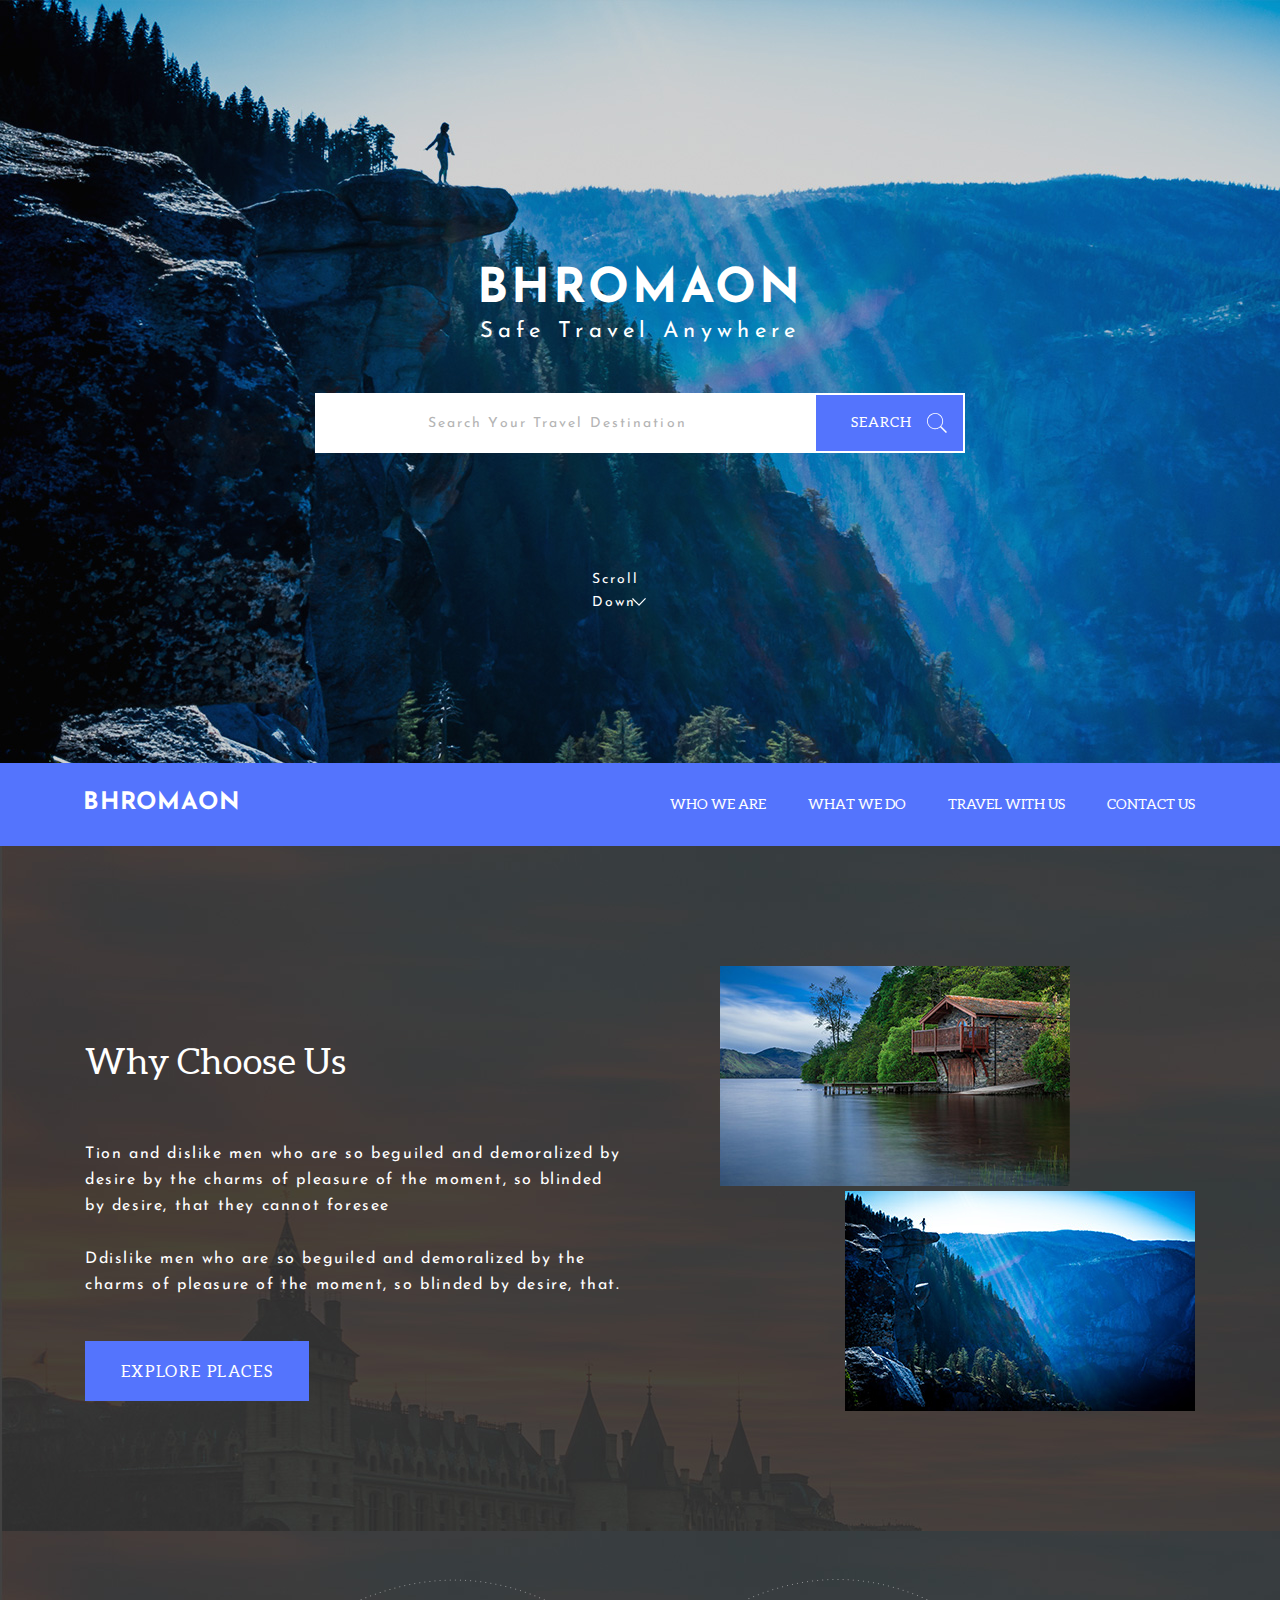
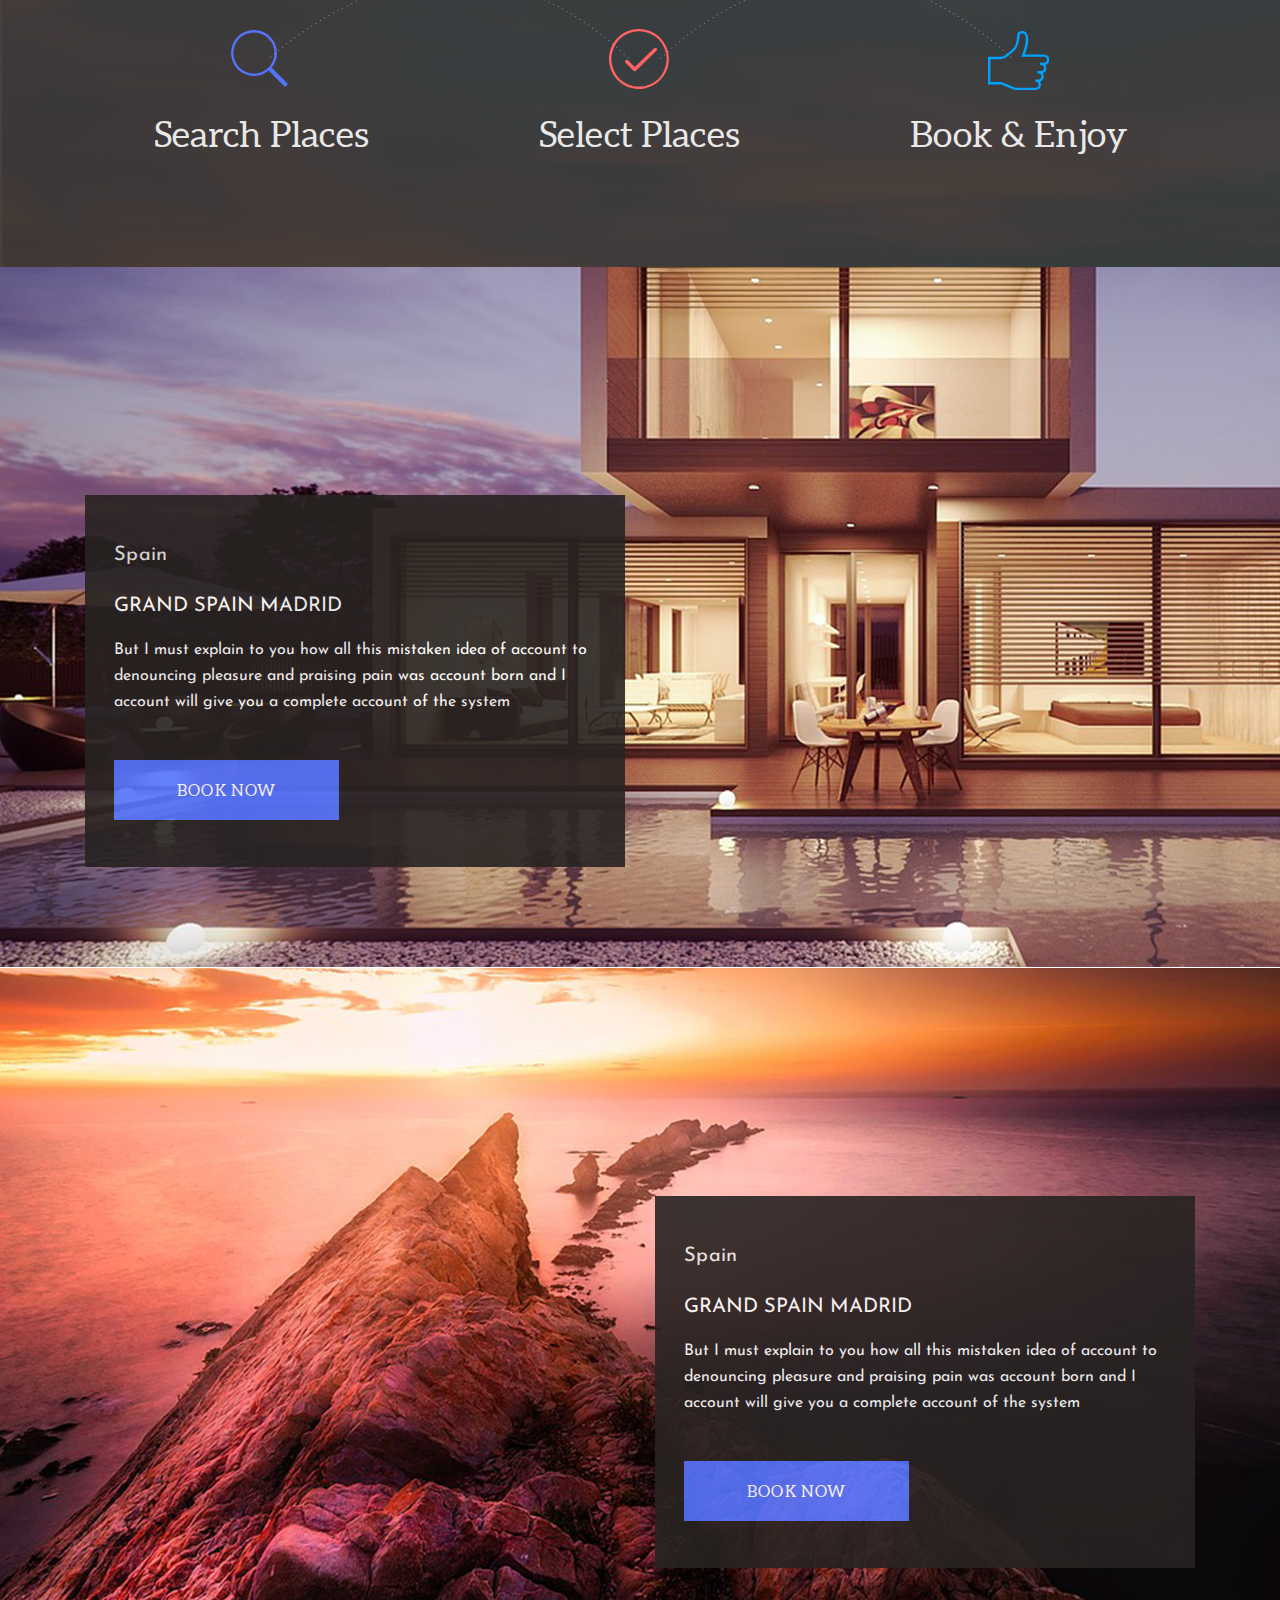
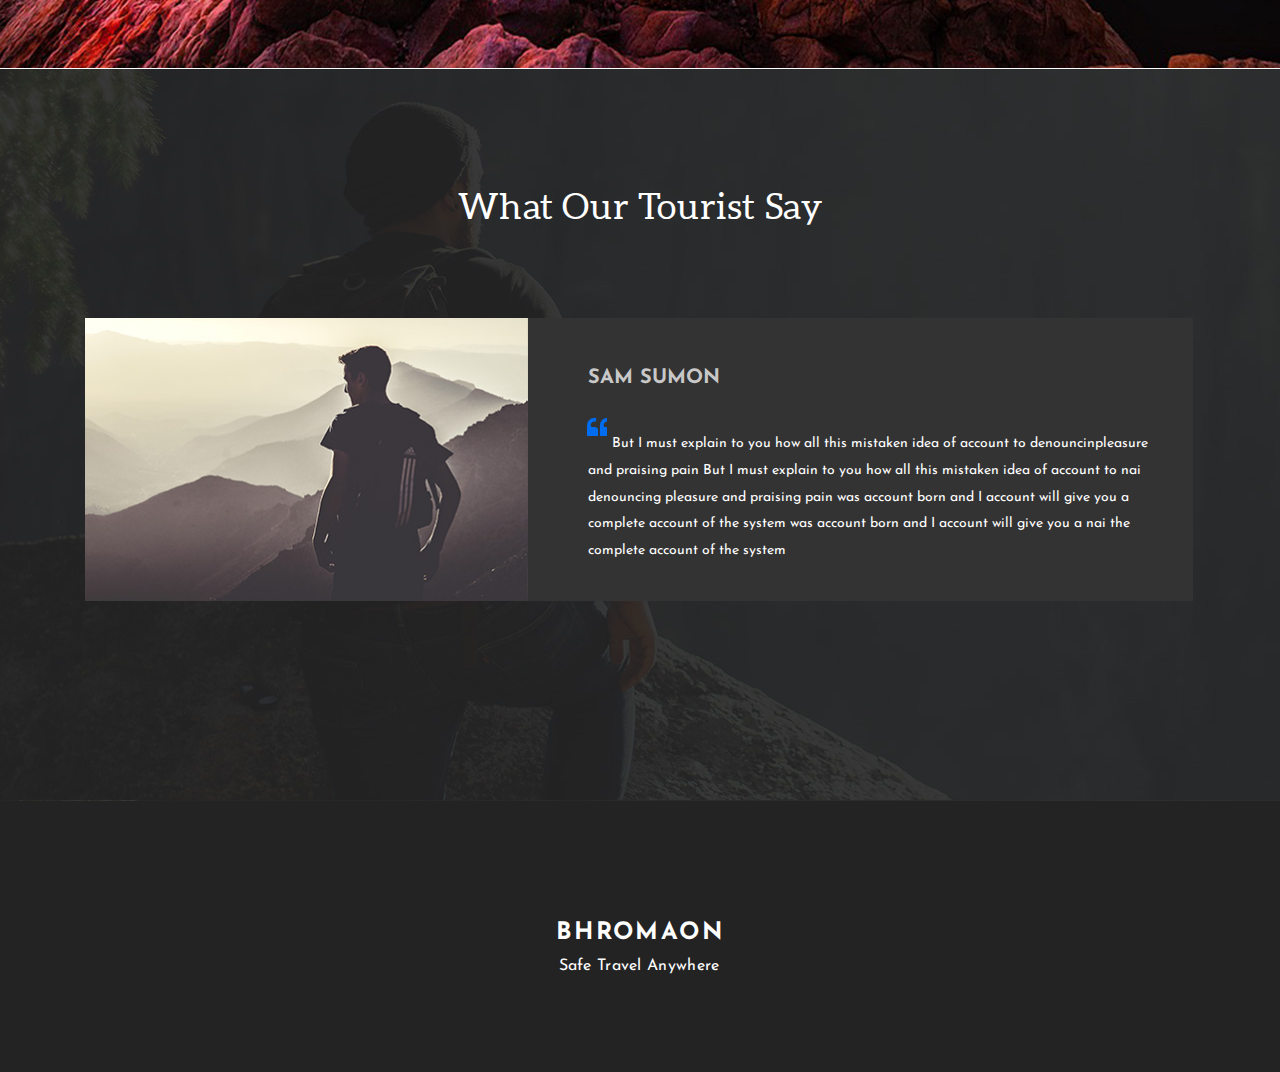
<file: index.html>
<!DOCTYPE html>
<html lang="en">
<head>
	<meta charset="UTF-8">
	<title>Travel More</title>
	<link rel="icon" href="img/travel.png">
	<link rel="stylesheet" href="css/style.css">
	<link href="https://fonts.googleapis.com/css?family=Josefin+Sans:400,700" rel="stylesheet">
	<link rel="stylesheet" href="https://use.fontawesome.com/releases/v5.2.0/css/all.css" integrity="sha384-hWVjflwFxL6sNzntih27bfxkr27PmbbK/iSvJ+a4+0owXq79v+lsFkW54bOGbiDQ" crossorigin="anonymous">
</head>
<body>
	<header class="header">
		<div class="container">
			<h1 class="hero hero--header">Bhromaon</h1>
			<p class="header__text">Safe Travel Anywhere</p>
			<form action="#" class="header__form  form">
				<input class="form__input" type="search" required placeholder="Search Your Travel Destination">
				<button class="form__btn  btn" type="Submit">Search</button>
			</form>
			<a href="#choose-us" class="scroll">
				Scroll Down
			</a>
		</div>
		<div class="wrapper">
			<div class="container">
				<div class="menu">
					<a href="#" class="hero  hero--nav">
						Bhromaon
					</a>
					<nav class="nav">
						<ul class="categories-nav">
							<li class="categories-nav__item">
								<a href="#" class="categories-nav__link">Who We Are</a>
							</li>
							<li class="categories-nav__item">
								<a href="#" class="categories-nav__link">What We Do</a>
							</li>
							<li class="categories-nav__item">
								<a href="#" class="categories-nav__link">Travel With Us</a>
							</li>
							<li class="categories-nav__item">
								<a href="#" class="categories-nav__link">Contact Us</a>
							</li>
						</ul>
					</nav>
				</div>
			</div>
		</div>
	</header>
	<main>
		<section id="choose-us" class="choose-us">
			<div class="container">
				<div class="choose-us__card">
					<div class="card  card--choose-us">
						<h2 class="card__tittle  card__tittle--choose-us">Why Choose Us</h2>
						<p class="card__text  card__text--choose-us">
							Tion and dislike men who are so beguiled and demoralized by desire by the charms of pleasure of the moment, so blinded by desire, that they cannot foresee
						</p>
						<p class="card__text  card__text--choose-us">
							Ddislike men who are so beguiled and demoralized by the charms of pleasure of the moment, so blinded by desire, that.
						</p>
						<div class="btn  btn--choose-us">
							<a href="#">
								Explore Places
							</a>
						</div>
					</div>
					<div class="gallery  gallery--choose-us">
						<img class="gallery__photo  gallery__photo--first" src="img/hause-on-lake.jpg" alt="Hause on lake">
						<img class="gallery__photo gallery__photo--second" src="img/assasin-humen.jpg" alt="Assasin humen">
					</div>
				</div>
				<ul class="choose-us__advantages  advantages">
					<li class="advantages__item  advantages__item--search">
						Search Places
					</li>
					<li class="advantages__item  advantages__item--select">
						Select Places
					</li>
					<li class="advantages__item  advantages__item--enjoy">
						Book & Enjoy
					</li>
				</ul>
			</div>
		</section>
		<section class="travel">
			<article class="travel__spain-first">
				<div class="container">
					<div class="blockquote  blockquote--travel">
						<h3 class="blockquote__tittle  blockquote__tittle--travel">
							Spain
						</h3>
						<p class="blockquote__names">
							Grand Spain Madrid
						</p>
						<p class="blockquote__text  blockquote__text--travel">
							But I must explain to you how all this mistaken idea of account to denouncing pleasure and praising pain was account  born and I account will give you a complete account of the system
						</p>
						<div class="btn  btn--travel">
							<a href="#">
								Book Now
							</a>
						</div>
					</div>
				</div>
			</article>
			<article class="travel__spain-second">
				<div class="container">
					<div class="container__wrapper">
						<div class="blockquote  blockquote--travel">
							<h3 class="blockquote__tittle  blockquote__tittle--travel">
								Spain
							</h3>
							<p class="blockquote__names">
								Grand Spain Madrid
							</p>
							<p class="blockquote__text  blockquote__text--travel">
								But I must explain to you how all this mistaken idea of account to denouncing pleasure and praising pain was account  born and I account will give you a complete account of the system
							</p>
							<div class="btn  btn--travel">
								<a href="#">
									Book Now
								</a>
							</div>
						</div>
					</div>
				</div>
			</article>
		</section>
		<section class="comment">
			<div class="container">
				<h2 class="card__tittle  card__tittle--comment">
					What Our  Tourist Say
				</h2>
				<article class="card  card--comment">
					<div class="gallery  gallery--comment">
						<img src="img/sam-sumon.jpg" alt="Sam Sumon">
					</div>
					<blockquote class="blockquote  blockquote--comment">
						<h3 class="blockquote__tittle  blockquote__tittle--comment">Sam Sumon</h3>
						<p class="blockquote__text  blockquote__text--comment">
							&nbsp;&nbsp;&nbsp;&nbsp;&nbsp;&nbsp;But I must explain to you how all this mistaken idea of account to denouncinpleasure and praising pain  But I must explain to you how all this mistaken idea of account to nai denouncing pleasure and praising pain was account  born and I account will give you a complete account of the system was account  born and I account will give you a nai the complete account of the system
						</p>
					</blockquote>
				</article>
			</div>
		</section>
	</main>
	<footer class="footer">
		<div class="container">
			<a class="hero  hero--footer" href="#">
				Bhromaon
			</a>
			<p class="footer__tagline">
				Safe Travel Anywhere
			</p>
			<ul class="footer__nav  nav">
				<li class="nav__item">
					<a class="nav__link  nav__link--facebook" href="https://uk-ua.facebook.com">
						<i class="fab fa-facebook-f"></i>
					</a>
				</li>
				<li class="nav__item">
					<a class="nav__link  nav__link--twitter" href="https://twitter.com">
						<i class="fab fa-twitter"></i>
					</a>
				</li>
				<li class="nav__item">
					<a class="nav__link  nav__link--linkedin" href="https://www.linkedin.com/">
						<i class="fab fa-linkedin-in"></i>
					</a>
				</li>
				<li class="nav__item">
					<a class="nav__link  nav__link--youtube" href="https://www.youtube.com">
						<i class="fab fa-youtube"></i>
					</a>
				</li>
				<li class="nav__item">
					<a class="nav__link  nav__link--pinterest" href="https://www.pinterest.com/">
						<i class="fab fa-pinterest"></i>
					</a>
				</li>
			</ul>
		</div>
	</footer>
	
</body>
</html>
</file>
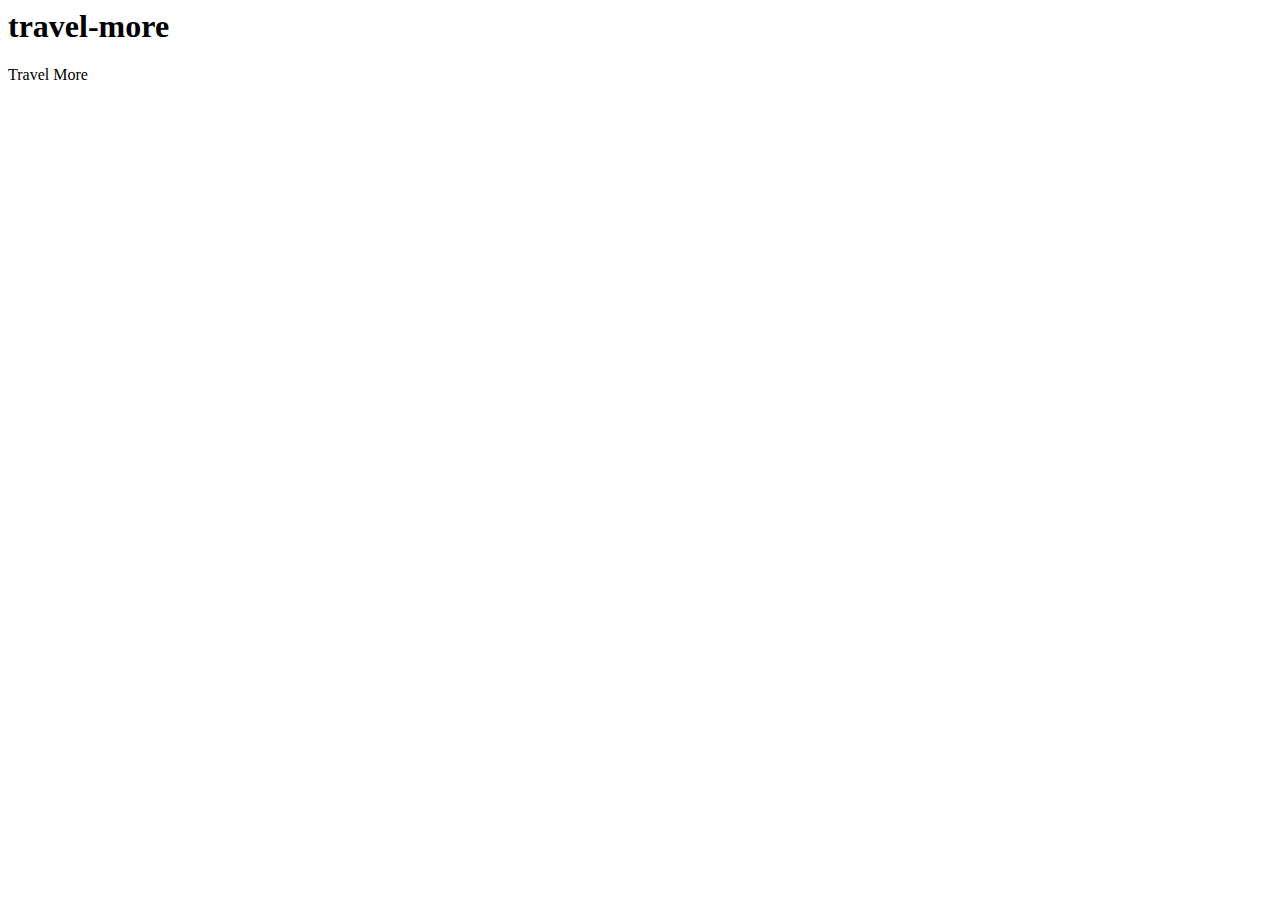
<file: README.html>
<html>
      <head>
        <meta charset="UTF-8">
        <title>README.md</title>
      </head>
      <body>
        <h1 id="travel-more">travel-more</h1>
<p>Travel More</p>

      </body>
    </html>
</file>
<file: css/style.css>
/*! normalize.css v8.0.0 | MIT License | github.com/necolas/normalize.css */
/* Document
   ========================================================================== */
/**
 * 1. Correct the line height in all browsers.
 * 2. Prevent adjustments of font size after orientation changes in iOS.
 */
html {
  line-height: 1.15;
  /* 1 */
  -webkit-text-size-adjust: 100%;
  /* 2 */ }

/* Sections
   ========================================================================== */
/**
 * Remove the margin in all browsers.
 */
body {
  margin: 0; }

/**
 * Correct the font size and margin on `h1` elements within `section` and
 * `article` contexts in Chrome, Firefox, and Safari.
 */
h1 {
  font-size: 2em;
  margin: 0.67em 0; }

/* Grouping content
   ========================================================================== */
/**
 * 1. Add the correct box sizing in Firefox.
 * 2. Show the overflow in Edge and IE.
 */
hr {
  -webkit-box-sizing: content-box;
  box-sizing: content-box;
  /* 1 */
  height: 0;
  /* 1 */
  overflow: visible;
  /* 2 */ }

/**
 * 1. Correct the inheritance and scaling of font size in all browsers.
 * 2. Correct the odd `em` font sizing in all browsers.
 */
pre {
  font-family: monospace, monospace;
  /* 1 */
  font-size: 1em;
  /* 2 */ }

/* Text-level semantics
   ========================================================================== */
/**
 * Remove the gray background on active links in IE 10.
 */
a {
  background-color: transparent; }

/**
 * 1. Remove the bottom border in Chrome 57-
 * 2. Add the correct text decoration in Chrome, Edge, IE, Opera, and Safari.
 */
abbr[title] {
  border-bottom: none;
  /* 1 */
  text-decoration: underline;
  /* 2 */
  -webkit-text-decoration: underline dotted;
  text-decoration: underline dotted;
  /* 2 */ }

/**
 * Add the correct font weight in Chrome, Edge, and Safari.
 */
b,
strong {
  font-weight: bolder; }

/**
 * 1. Correct the inheritance and scaling of font size in all browsers.
 * 2. Correct the odd `em` font sizing in all browsers.
 */
code,
kbd,
samp {
  font-family: monospace, monospace;
  /* 1 */
  font-size: 1em;
  /* 2 */ }

/**
 * Add the correct font size in all browsers.
 */
small {
  font-size: 80%; }

/**
 * Prevent `sub` and `sup` elements from affecting the line height in
 * all browsers.
 */
sub,
sup {
  font-size: 75%;
  line-height: 0;
  position: relative;
  vertical-align: baseline; }

sub {
  bottom: -0.25em; }

sup {
  top: -0.5em; }

/* Embedded content
   ========================================================================== */
/**
 * Remove the border on images inside links in IE 10.
 */
img {
  border-style: none; }

/* Forms
   ========================================================================== */
/**
 * 1. Change the font styles in all browsers.
 * 2. Remove the margin in Firefox and Safari.
 */
button,
input,
optgroup,
select,
textarea {
  font-family: inherit;
  /* 1 */
  font-size: 100%;
  /* 1 */
  line-height: 1.15;
  /* 1 */
  margin: 0;
  /* 2 */ }

/**
 * Show the overflow in IE.
 * 1. Show the overflow in Edge.
 */
button,
input {
  /* 1 */
  overflow: visible; }

/**
 * Remove the inheritance of text transform in Edge, Firefox, and IE.
 * 1. Remove the inheritance of text transform in Firefox.
 */
button,
select {
  /* 1 */
  text-transform: none; }

/**
 * Correct the inability to style clickable types in iOS and Safari.
 */
button,
[type="button"],
[type="reset"],
[type="submit"] {
  -webkit-appearance: button; }

/**
 * Remove the inner border and padding in Firefox.
 */
button::-moz-focus-inner,
[type="button"]::-moz-focus-inner,
[type="reset"]::-moz-focus-inner,
[type="submit"]::-moz-focus-inner {
  border-style: none;
  padding: 0; }

/**
 * Restore the focus styles unset by the previous rule.
 */
button:-moz-focusring,
[type="button"]:-moz-focusring,
[type="reset"]:-moz-focusring,
[type="submit"]:-moz-focusring {
  outline: 1px dotted ButtonText; }

/**
 * Correct the padding in Firefox.
 */
fieldset {
  padding: 0.35em 0.75em 0.625em; }

/**
 * 1. Correct the text wrapping in Edge and IE.
 * 2. Correct the color inheritance from `fieldset` elements in IE.
 * 3. Remove the padding so developers are not caught out when they zero out
 *    `fieldset` elements in all browsers.
 */
legend {
  -webkit-box-sizing: border-box;
  box-sizing: border-box;
  /* 1 */
  color: inherit;
  /* 2 */
  display: table;
  /* 1 */
  max-width: 100%;
  /* 1 */
  padding: 0;
  /* 3 */
  white-space: normal;
  /* 1 */ }

/**
 * Add the correct vertical alignment in Chrome, Firefox, and Opera.
 */
progress {
  vertical-align: baseline; }

/**
 * Remove the default vertical scrollbar in IE 10+.
 */
textarea {
  overflow: auto; }

/**
 * 1. Add the correct box sizing in IE 10.
 * 2. Remove the padding in IE 10.
 */
[type="checkbox"],
[type="radio"] {
  -webkit-box-sizing: border-box;
  box-sizing: border-box;
  /* 1 */
  padding: 0;
  /* 2 */ }

/**
 * Correct the cursor style of increment and decrement buttons in Chrome.
 */
[type="number"]::-webkit-inner-spin-button,
[type="number"]::-webkit-outer-spin-button {
  height: auto; }

/**
 * 1. Correct the odd appearance in Chrome and Safari.
 * 2. Correct the outline style in Safari.
 */
[type="search"] {
  -webkit-appearance: textfield;
  /* 1 */
  outline-offset: -2px;
  /* 2 */ }

/**
 * Remove the inner padding in Chrome and Safari on macOS.
 */
[type="search"]::-webkit-search-decoration {
  -webkit-appearance: none; }

/**
 * 1. Correct the inability to style clickable types in iOS and Safari.
 * 2. Change font properties to `inherit` in Safari.
 */
::-webkit-file-upload-button {
  -webkit-appearance: button;
  /* 1 */
  font: inherit;
  /* 2 */ }

/* Interactive
   ========================================================================== */
/*
 * Add the correct display in Edge, IE 10+, and Firefox.
 */
details {
  display: block; }

/*
 * Add the correct display in all browsers.
 */
summary {
  display: list-item; }

/* Misc
   ========================================================================== */
/**
 * Add the correct display in IE 10+.
 */
template {
  display: none; }

/**
 * Add the correct display in IE 10.
 */
[hidden] {
  display: none; }

body {
  font-family: "Josefin Sans";
  font-size: 16px;
  line-height: 1.625;
  color: #ffffff; }

h1, h2, h3, h4, h5, h6 {
  margin: 0; }

p {
  margin: 0; }

img {
  display: block;
  width: 100%;
  height: auto; }

ul {
  list-style: none; }

a {
  text-decoration: none;
  color: inherit; }

@font-face {
  font-family: "Aleo";
  src: url("../fonts/aleo-regular-webfont.woff2"), url("/fonts/aleo-regular-webfont.woff");
  font-weight: 400; }

@font-face {
  font-family: "Aleo";
  src: url("../fonts/aleo-bold-webfont.woff2"), url("/fonts/aleo-bold-webfont.woff");
  font-weight: 700; }

.container {
  width: 1110px;
  margin-left: 330px;
  margin-right: 330px;
  margin: 0 auto; }
  .container__wrapper {
    display: -webkit-box;
    display: -ms-flexbox;
    display: flex;
    -webkit-box-orient: vertical;
    -webkit-box-direction: normal;
    -ms-flex-direction: column;
    flex-direction: column;
    -webkit-box-align: end;
    -ms-flex-align: end;
    align-items: flex-end; }

.header {
  background-image: url(../../img/bg-hero.jpg); }
  .header__text {
    width: 360px;
    margin-left: auto;
    margin-right: auto;
    margin-bottom: 0;
    font-size: 22px;
    line-height: 1.182;
    text-align: center;
    letter-spacing: 5.3px; }

.hero {
  margin-left: auto;
  margin-right: auto;
  text-align: center;
  font-size: 24px;
  text-transform: uppercase;
  font-weight: 700; }
  .hero--header {
    width: 360px;
    margin-top: 0;
    padding-top: 277px;
    padding-bottom: 16px;
    font-size: 48px;
    line-height: 0.542;
    letter-spacing: 3px; }
  .hero--nav {
    margin-left: -2px;
    line-height: 1.083;
    letter-spacing: 1px; }
  .hero--footer {
    display: block;
    width: 168px;
    line-height: 1.083;
    letter-spacing: 2.36px; }

.form {
  display: -webkit-box;
  display: -ms-flexbox;
  display: flex;
  -webkit-box-pack: center;
  -ms-flex-pack: center;
  justify-content: center;
  width: 650px;
  margin-top: 48px;
  margin-left: auto;
  margin-right: auto; }
  .form__input {
    width: 510px;
    height: 60px;
    margin: 0;
    border: none; }
  .form__btn {
    position: relative;
    width: 153px;
    height: 60px;
    margin: 0;
    padding-right: 23px;
    border: 2px solid #ffffff;
    font-size: 14px;
    text-transform: uppercase;
    line-height: 1.857;
    letter-spacing: 1px; }
  .form__btn:after {
    content: '';
    position: absolute;
    left: 111px;
    width: 20px;
    height: 20px;
    background: url(../../img/search.svg) no-repeat; }

.form__input:-ms-input-placeholder {
  font-size: 14px;
  color: #b4b4b4;
  letter-spacing: 0.15em;
  text-align: center; }

.form__input::-webkit-input-placeholder {
  font-size: 14px;
  color: #b4b4b4;
  letter-spacing: 0.15em;
  text-align: center; }

.form__input:-moz-placeholder {
  font-size: 14px;
  color: #b4b4b4;
  letter-spacing: 0.15em;
  text-align: center; }

.scroll {
  position: relative;
  display: block;
  width: 96px;
  margin-left: auto;
  margin-right: auto;
  padding-top: 116px;
  font-size: 14px;
  letter-spacing: 0.14em; }
  .scroll:after {
    content: '';
    position: absolute;
    top: 145px;
    left: 40px;
    width: 20px;
    height: 20px;
    background: url(../../img/scroll.svg) no-repeat; }
  .scroll:hover {
    color: #ff6363; }

.menu {
  display: -webkit-box;
  display: -ms-flexbox;
  display: flex;
  -webkit-box-pack: justify;
  -ms-flex-pack: justify;
  justify-content: space-between;
  -webkit-box-align: center;
  -ms-flex-align: center;
  align-items: center;
  margin-top: 148px;
  line-height: 50px; }

.wrapper {
  background-color: #5474fd; }

.nav {
  display: -webkit-box;
  display: -ms-flexbox;
  display: flex;
  -webkit-box-align: center;
  -ms-flex-align: center;
  align-items: center; }
  .nav__item {
    position: relative;
    display: inline-block; }
  .nav__link {
    position: absolute;
    color: #e8e8e8;
    width: 20px;
    height: 20px; }
  .nav__link:hover {
    color: #5474fd; }
  .nav__link--facebook {
    top: 20px;
    left: -20px; }
  .nav__link--twitter {
    top: 20px;
    left: 12px; }
  .nav__link--linkedin {
    top: 20px;
    left: 52px; }
  .nav__link--youtube {
    top: 20px;
    left: 89px; }
  .nav__link--pinterest {
    top: 20px;
    left: 131px; }

.categories-nav__item {
  display: inline-block;
  padding-right: 37px;
  font-size: 14px;
  font-family: "Aleo";
  text-transform: uppercase;
  text-align: left; }
  .categories-nav__item:last-child {
    padding-right: 0; }
  .categories-nav__item:hover {
    color: #ff6363; }

.choose-us {
  padding-top: 120px;
  background-image: url(../../img/bg-choose-us.jpg); }
  .choose-us__card {
    display: -webkit-box;
    display: -ms-flexbox;
    display: flex;
    -webkit-box-orient: horizontal;
    -webkit-box-direction: normal;
    -ms-flex-direction: row;
    flex-direction: row; }

.card--choose-us {
  display: -webkit-box;
  display: -ms-flexbox;
  display: flex;
  -webkit-box-orient: horizontal;
  -webkit-box-direction: normal;
  -ms-flex-direction: row;
  flex-direction: row;
  display: block;
  width: 541px;
  letter-spacing: 0.1em; }

.card--comment {
  display: -webkit-box;
  display: -ms-flexbox;
  display: flex;
  padding-bottom: 200px; }

.card__tittle {
  width: 372px;
  font-family: "Aleo";
  font-size: 36px;
  font-weight: 400;
  line-height: 0.722;
  letter-spacing: 0; }

.card__tittle--choose-us {
  margin: 0;
  padding-top: 82px;
  padding-bottom: 67px;
  text-align: left; }

.card__tittle--comment {
  margin-left: auto;
  margin-right: auto;
  padding-top: 124px;
  padding-bottom: 100px;
  text-align: center;
  letter-spacing: 0.6px; }

.card__text--choose-us {
  padding-bottom: 27px; }

.gallery--choose-us {
  display: -webkit-box;
  display: -ms-flexbox;
  display: flex;
  -webkit-box-orient: vertical;
  -webkit-box-direction: normal;
  -ms-flex-direction: column;
  flex-direction: column;
  -webkit-box-align: end;
  -ms-flex-align: end;
  align-items: flex-end;
  width: 475px;
  margin-left: 95px; }

.gallery--comment {
  width: 443px; }

.gallery__photo {
  width: 350px; }

.gallery__photo--first {
  -ms-flex-item-align: start;
  align-self: flex-start;
  margin-bottom: 5px; }

.gallery__photo--second {
  -ms-flex-item-align: end;
  align-self: flex-end; }

.advantages {
  display: -webkit-box;
  display: -ms-flexbox;
  display: flex;
  -webkit-box-pack: center;
  -ms-flex-pack: center;
  justify-content: center;
  width: 1031px;
  margin-top: 310px;
  margin-bottom: 0;
  padding-bottom: 120px;
  color: #e8e8e8;
  font-size: 36px;
  font-family: "Aleo";
  line-height: 0.722;
  text-align: center; }
  .advantages__item {
    position: relative;
    padding-right: 170px; }
  .advantages__item:last-child {
    padding-right: 0; }
  .advantages__item--search:after {
    content: '';
    position: absolute;
    left: 98px;
    bottom: 88px;
    width: 804px;
    height: 80px;
    background: url(../../img/arch.png) no-repeat; }
  .advantages__item--search:before {
    content: '';
    position: absolute;
    left: 77px;
    bottom: 60px;
    width: 57px;
    height: 57px;
    background: url(../../img/chous-us-searh.svg) no-repeat; }
  .advantages__item--select:before {
    content: '';
    position: absolute;
    left: 70px;
    bottom: 57px;
    width: 61px;
    height: 61px;
    background: url(../../img/select.svg) no-repeat; }
  .advantages__item--enjoy:before {
    content: '';
    position: absolute;
    left: 78px;
    bottom: 55px;
    width: 61px;
    height: 61px;
    background: url(../../img/enjoy.svg) no-repeat; }

.btn {
  display: -webkit-box;
  display: -ms-flexbox;
  display: flex;
  -webkit-box-pack: center;
  -ms-flex-pack: center;
  justify-content: center;
  -webkit-box-align: center;
  -ms-flex-align: center;
  align-items: center;
  font-family: 'Aleo';
  color: #ffffff;
  background-color: #5474fd; }
  .btn--choose-us {
    width: 224px;
    height: 60px;
    margin-top: 16px;
    border: none;
    text-transform: uppercase; }
  .btn--travel {
    width: 225px;
    height: 60px;
    border: none;
    text-align: center;
    text-transform: uppercase;
    letter-spacing: 1.3px; }
  .btn:hover {
    color: #333333;
    background-color: #f86161; }

.travel__spain-first {
  padding-top: 228px;
  padding-bottom: 101px;
  background-image: url(../../img/bg-spain-first.jpg);
  background-repeat: no-repeat; }

.travel__spain-second {
  padding-top: 228px;
  padding-bottom: 101px;
  background-image: url(../../img/bg-spain-second.jpg);
  background-repeat: no-repeat;
  background-position: top; }

.comment {
  background-image: url(../../img/bg-comment.jpg); }

.blockquote {
  -webkit-box-sizing: border-box;
  box-sizing: border-box;
  display: block;
  width: 540px; }
  .blockquote--travel {
    padding: 47px 29px;
    background-color: #282322;
    opacity: 0.9; }
  .blockquote--comment {
    width: 665px;
    margin: 0;
    padding-top: 47px;
    padding-right: 40px;
    padding-left: 60px;
    background-color: #333333; }
  .blockquote__names {
    padding-top: 25px;
    text-transform: uppercase;
    font-size: 20px;
    line-height: 1.3;
    font-weight: 400; }
  .blockquote__tittle--travel {
    font-size: 20px;
    color: #e8e8e8;
    line-height: 1.3;
    letter-spacing: 0.26px;
    font-weight: 400;
    text-align: left; }
  .blockquote__tittle--comment {
    padding-bottom: 40px;
    font-size: 20px;
    color: #c8c8c8;
    text-transform: uppercase;
    line-height: 1.3; }
  .blockquote__text--travel {
    padding-top: 18px;
    padding-bottom: 45px;
    font-size: 16px;
    line-height: 1.625; }
  .blockquote__text--comment {
    font-size: 14px;
    line-height: 1.9em;
    position: relative;
    margin: 0; }
  .blockquote__text--comment:before {
    content: '';
    position: absolute;
    top: -15px;
    left: -1px;
    width: 20px;
    height: 20px;
    background: url(../../img/quote-left.png) no-repeat; }

.footer {
  padding-top: 120px;
  background-color: #232323; }
  .footer__tagline {
    width: 163px;
    margin-left: auto;
    margin-right: auto;
    margin-bottom: 0;
    margin-top: 0;
    padding-top: 6px;
    letter-spacing: 0.3px; }
  .footer__nav {
    width: 166px;
    margin-left: auto;
    margin-right: auto;
    margin-bottom: 0;
    margin-top: 0;
    padding-bottom: 93px; }
</file>
